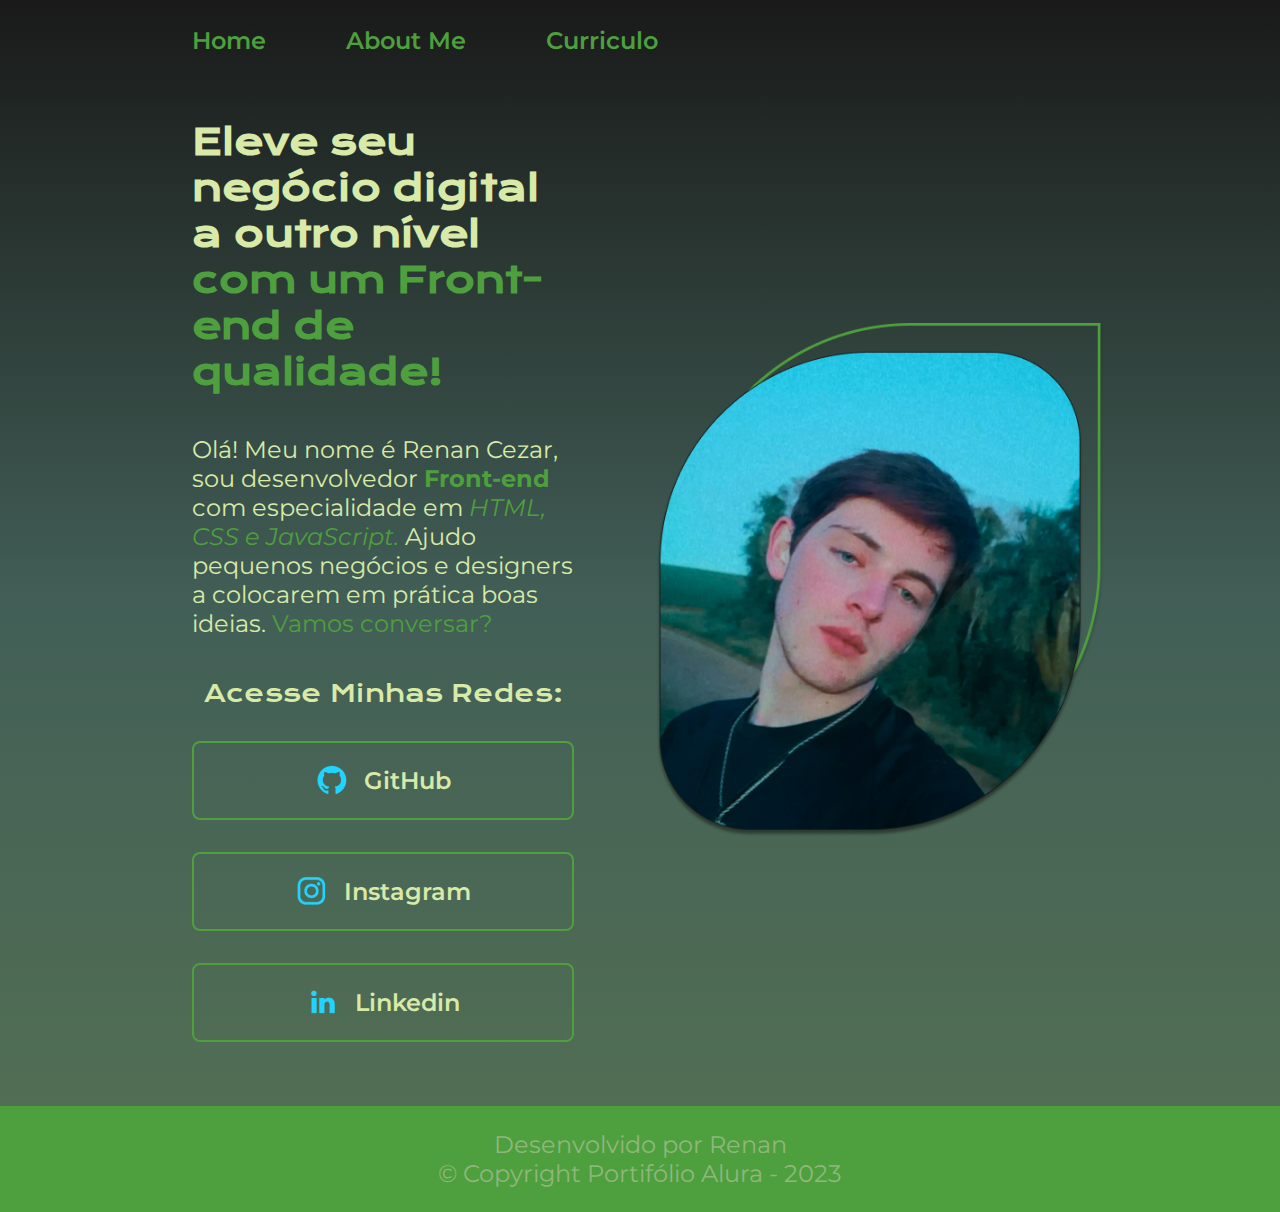
<file: index.html>
<!DOCTYPE html>
<html lang="pt-br">
<head>
    <meta charset="UTF-8">
    <meta http-equiv="X-UA-Compatible" content="IE=edge">
    <meta name="viewport" content="width=device-width, initial-scale=1.0">
    <link rel="stylesheet" href="../Styles/style-home.css">
    <title>Portifólio</title>
</head>
<body>
    <header class="cabecalho">
        <nav class="cabecalho__menu">
            <a href="index.html" class="cabecalho__menu__link">Home</a>
            <a href="aboutme.html" class="cabecalho__menu__link">About Me</a>
            <a href="curriculo.html" class="cabecalho__menu__link">Curriculo</a>
        </nav>
    </header>
    <main class="apresentacao">
        <section class="apresentacao__conteudo">
            <h1 class="apresentacao__conteudo__titulo">Eleve seu negócio digital a outro nível <strong class="titulo-destaque">com um Front-end de qualidade!</strong></h1>

            <p class="apresentacao__conteudo__texto">Olá! Meu nome é Renan Cezar, sou desenvolvedor <strong class="titulo-destaque">Front-end</strong> com especialidade em <i class="conteudo-destaque">HTML, CSS e JavaScript.</i> Ajudo pequenos negócios e designers a colocarem em prática boas ideias. <span class="conteudo-destaque">Vamos conversar?</span></p>
            <div class="apresentacao__links">
                <h2 class="apresentacao__links__subtitulo">Acesse Minhas Redes:</h2>
                <a class="apresentacao__links__navegacao" href="https://github.com/RenanWuicik7" target="_blank">
                    <img src="../assets/Logo Github.png">
                    GitHub
                </a>
                <a class="apresentacao__links__navegacao" href="https://www.instagram.com/r.c.wuicik/" target="_blank">
                    <img src="../assets/Logo Instagram.png">
                    Instagram
                </a>
                <a class="apresentacao__links__navegacao" href="https://www.linkedin.com/in/renan-cezar-wuicik-17461b244/" target="_blank">
                    <img src="../assets/Logo linkedin.png">
                    Linkedin
                </a>
            </div>
        </section>

        <img class="apresentacao__imagem" src="../assets/myImage.png" alt="Foto do Renan">
    </main>
    <footer class="rodape">
        <p>Desenvolvido por Renan</p>
        <p>&copy; Copyright Portifólio Alura - 2023</p>
    </footer>
</body>
</html>
</file>
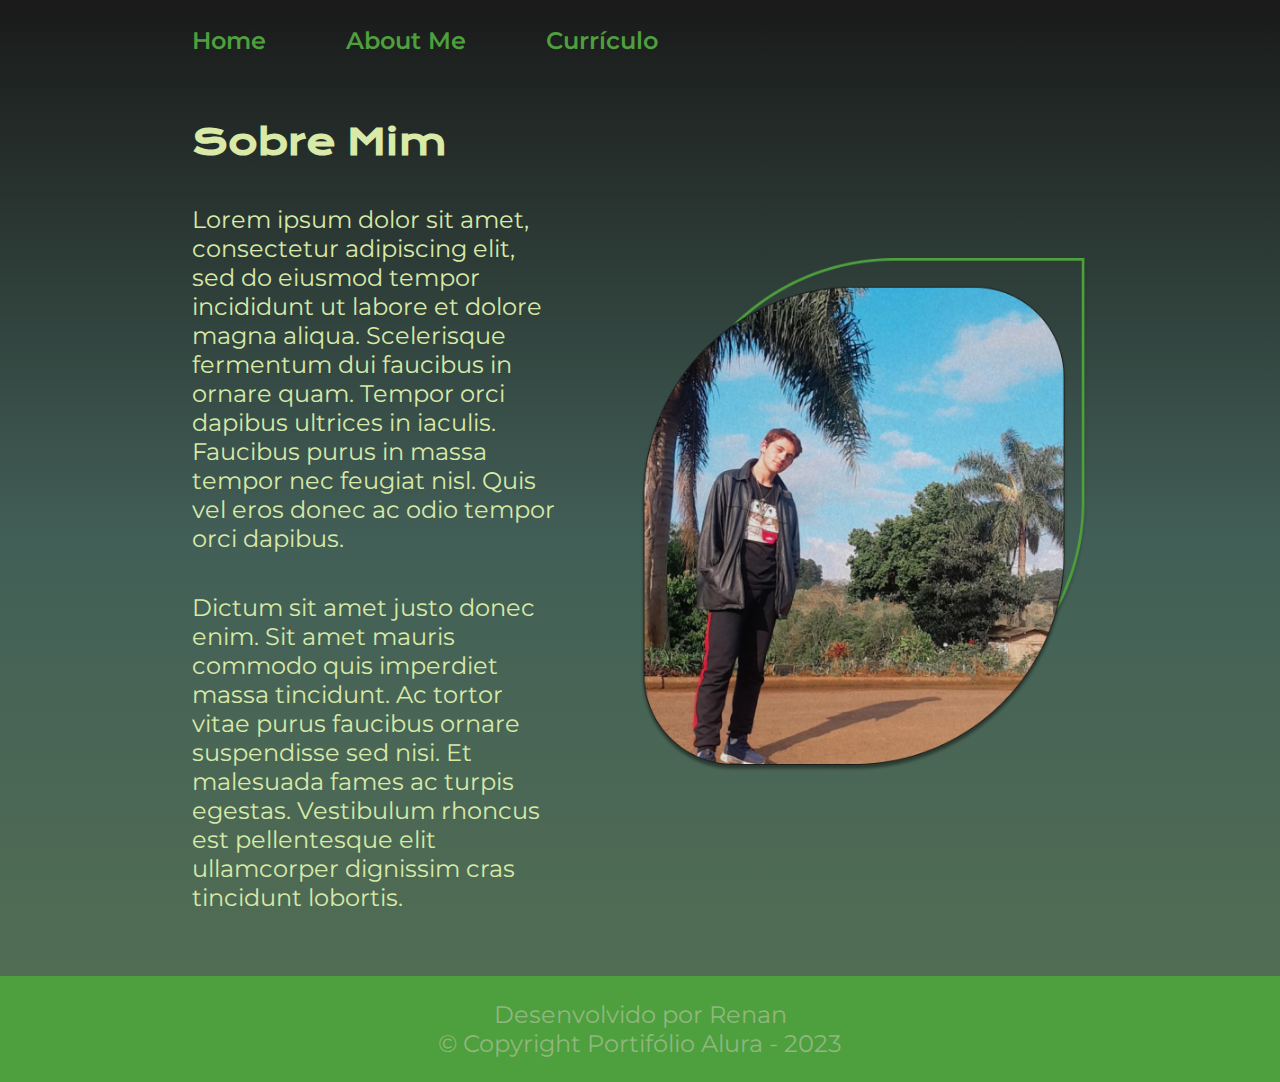
<file: aboutme.html>
<!DOCTYPE html>
<html lang="pt-br">
<head>
    <meta charset="UTF-8">
    <meta http-equiv="X-UA-Compatible" content="IE=edge">
    <meta name="viewport" content="width=device-width, initial-scale=1.0">
    <link rel="stylesheet" href="../Styles/style-home.css">
    <title>Sobre Mim</title>
</head>
<body>
    <header class="cabecalho">
        <nav class="cabecalho__menu">
            <a href="index.html" class="cabecalho__menu__link">Home</a>
            <a href="aboutme.html" class="cabecalho__menu__link">About Me</a>
            <a href="curriculo.html" class="cabecalho__menu__link">Currículo</a>
        </nav>
    </header>
    <main class="apresentacao">
        <section class="apresentacao__conteudo">
            <h1 class="apresentacao__conteudo__titulo">Sobre Mim</h1>
            <p class="apresentacao__conteudo__texto">Lorem ipsum dolor sit amet, consectetur adipiscing elit, sed do eiusmod tempor incididunt ut labore et dolore magna aliqua. Scelerisque fermentum dui faucibus in ornare quam. Tempor orci dapibus ultrices in iaculis. Faucibus purus in massa tempor nec feugiat nisl. Quis vel eros donec ac odio tempor orci dapibus.</p>
            <p class="apresentacao__conteudo__texto">Dictum sit amet justo donec enim. Sit amet mauris commodo quis imperdiet massa tincidunt. Ac tortor vitae purus faucibus ornare suspendisse sed nisi. Et malesuada fames ac turpis egestas. Vestibulum rhoncus est pellentesque elit ullamcorper dignissim cras tincidunt lobortis.</p>
        </section>
        <img class="apresentacao__imagem" src="../assets/thirdImage.png" alt="Foto do Renan">
    </main>
    <footer class="rodape">
        <p>Desenvolvido por Renan</p>
        <p>&copy; Copyright Portifólio Alura - 2023</p>
    </footer>
</body>
</html>
</file>
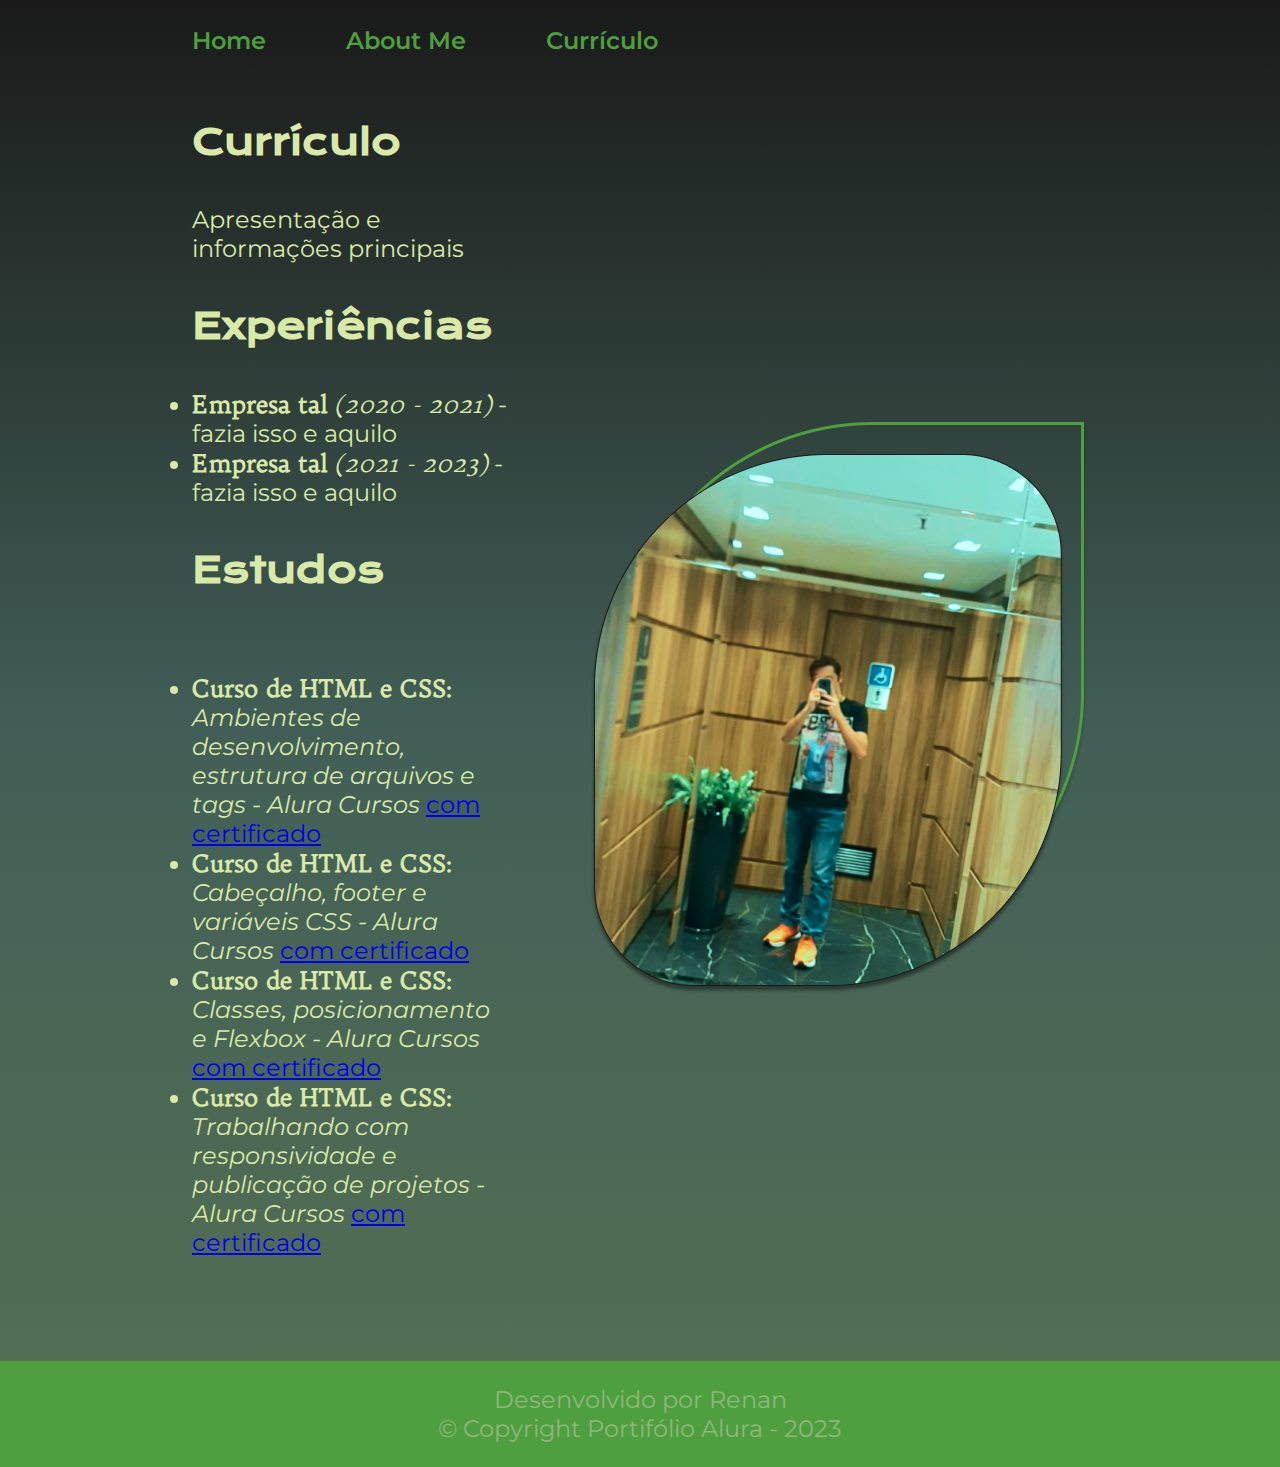
<file: curriculo.html>
<!DOCTYPE html>
<html lang="pt-br">

<head>
    <meta charset="UTF-8">
    <meta http-equiv="X-UA-Compatible" content="IE=edge">
    <meta name="viewport" content="width=device-width, initial-scale=1.0">
    <link rel="stylesheet" href="../Styles/style-home.css">
    <title>Meu Currículo</title>
</head>

<body>
    <header class="cabecalho">
        <nav class="cabecalho__menu">
            <a href="index.html" class="cabecalho__menu__link">Home</a>
            <a href="aboutme.html" class="cabecalho__menu__link">About Me</a>
            <a href="curriculo.html" class="cabecalho__menu__link">Currículo</a>
        </nav>
    </header>
    <main class="apresentacao">
        <section class="apresentacao__conteudo">
            <h1 class="apresentacao__conteudo__titulo">Currículo</h1>
            <p class="apresentacao__conteudo__texto">
                Apresentação e informações principais
            </p>
            <h2 class="apresentacao__conteudo__titulo">Experiências</h2>
                <ul class="apresentacao__conteudo__texto">
                    <li><b id="font-type">Empresa tal</b> <i id="font-type">(2020 - 2021)</i> - fazia isso e aquilo</li>
                    <li><b id="font-type">Empresa tal</b> <i id="font-type">(2021 - 2023)</i> - fazia isso e aquilo</li>
                </ul>
            <h2 class="apresentacao__conteudo__titulo">Estudos</h2>
            <p class="apresentacao__conteudo__texto">
                <ul class="apresentacao__conteudo__texto">
                    <li><b id="font-type">Curso de HTML e CSS:</b> <i>Ambientes de desenvolvimento, estrutura de arquivos e tags - Alura Cursos</i> <a href="https://cursos.alura.com.br/certificate/e735c7ef-48ad-4d4f-8608-ba874a57e6ec" target="_blank">com certificado</a></li>
                    <li><b id="font-type">Curso de HTML e CSS:</b> <i>Cabeçalho, footer e variáveis CSS - Alura Cursos</i> <a href="https://cursos.alura.com.br/certificate/5e8666f8-4fad-4ba7-b388-945b436b0f33" target="_blank">com certificado</a></li>
                    <li><b id="font-type">Curso de HTML e CSS:</b> <i>Classes, posicionamento e Flexbox - Alura Cursos</i> <a href="https://cursos.alura.com.br/certificate/157a0c0d-6f2c-4bcb-b00d-1771c18a6814" target="_blank">com certificado</a></li>
                    <li><b id="font-type">Curso de HTML e CSS:</b> <i>Trabalhando com responsividade e publicação de projetos - Alura Cursos</i> <a href="https://cursos.alura.com.br/certificate/643f6a21-9b97-4e89-b247-4d20f6ed7c46" target="_blank">com certificado</a></li>
                </ul>
            </p>
        </section>
        <img src="../assets/secondImage.png" alt="Foto do Renan em frente a um espelho">
    </main>
    <footer class="rodape">
        <p>Desenvolvido por Renan</p>
        <p>&copy; Copyright Portifólio Alura - 2023</p>
    </footer>
</body>

</html>
</file>
<file: Styles/style-home.css>
/*Fonte Import*/
@import url('https://fonts.googleapis.com/css2?family=Krona+One&family=Montserrat&family=Trykker&display=swap');

/*Variable Area*/
:root {
    /*Colors*/
    --cor-primaria: #191A19;
    --cor-secundaria: #D8E9A8;
    --cor-terciaria: #4E9F3D;
    --cor-hover: #1E5128;

    /*Fonts*/
    --fonte-primaria: 'Krona One', sans-serif;
    --fonte-secundaria: 'Montserrat', sans-serif;
    --fonte-terciaria: 'Trykker', serif;
}

* {
    margin: 0;
    padding: 0;
}

body {
    /* height: 100vh; */
    box-sizing: border-box;
    background: linear-gradient(#191A19, #425F57, #557153);
    color: var(--cor-secundaria);
}

/*Header*/
.cabecalho {
    padding: 2% 0% 0% 15%;
}

.cabecalho__menu {
    display: flex;
    gap: 80px;
}

.cabecalho__menu__link {
    font-family: var(--fonte-secundaria);
    font-size: 1.5rem;
    font-weight: 600;
    color: var(--cor-terciaria);
    text-decoration: none;
}

.cabecalho__menu__link:hover {
    transition: 0.3s;
    font-size: 1.7rem;
    color: var(--cor-hover);
}

/*Body*/
.apresentacao {
    padding: 5% 15%;
    display: flex;
    align-items: center;
    justify-content: space-between;
    gap: 82px;
}

.apresentacao__conteudo {
    width: 50%;
    display: flex;
    flex-direction: column;
    gap: 40px;
}

.apresentacao__conteudo__titulo {
    font-family: var(--fonte-primaria);
    font-size: 2.25rem;   
}

.titulo-destaque {
    color: var(--cor-terciaria);
}

.apresentacao__conteudo__texto {
    font-family: var(--fonte-secundaria);
    font-size: 1.5rem;
}

.conteudo-destaque {
    color: var(--cor-terciaria);
}

.apresentacao__links {
    display: flex;
    flex-direction: column;
    justify-content: space-between;
    align-items: center;
    gap: 32px;
}

.apresentacao__links__subtitulo {
    font-family: var(--fonte-primaria);
    font-weight: 400;
    font-size: 1.5rem;
}

.apresentacao__links__navegacao {
    display: flex;
    justify-content: center;
    align-items: center;
    gap: 16px;
    text-align: center;
    width: 378px;
    border-radius: 8px;
    font-size: 1.5rem;
    padding: 21.5px 0;
    text-decoration: none;
    color: var(--cor-secundaria);
    font-family: var(--fonte-secundaria);
    font-weight: 600;
    border: 2px solid var(--cor-terciaria);
}

.apresentacao__links__navegacao:hover {
    transition: 0.4s;
    background-color: var(--cor-hover);
    font-size: 1.9rem;
}

.apresentacao__imagem {
    width: 50%;
}

#font-type {
    font-family: var(--fonte-terciaria);
}

/*Footer*/
.rodape {
    font-family: var(--fonte-secundaria);
    font-size: 1.5rem;
    text-align: center;
    padding: 24px;
    background-color: var(--cor-terciaria);
    color: #90B77D;
    font-weight: 400;
}

/*Dimesionamento Mobile Responsivo*/
@media (max-width: 1000px) {
    .cabecalho {
        padding: 10%;
    }

    .cabecalho__menu {
        justify-content: center;
    }

    .apresentacao {
        flex-direction: column-reverse;
        padding: 5%;
        margin: 8px;
    }

    .apresentacao__conteudo {
        width: auto;
    }
}
</file>
